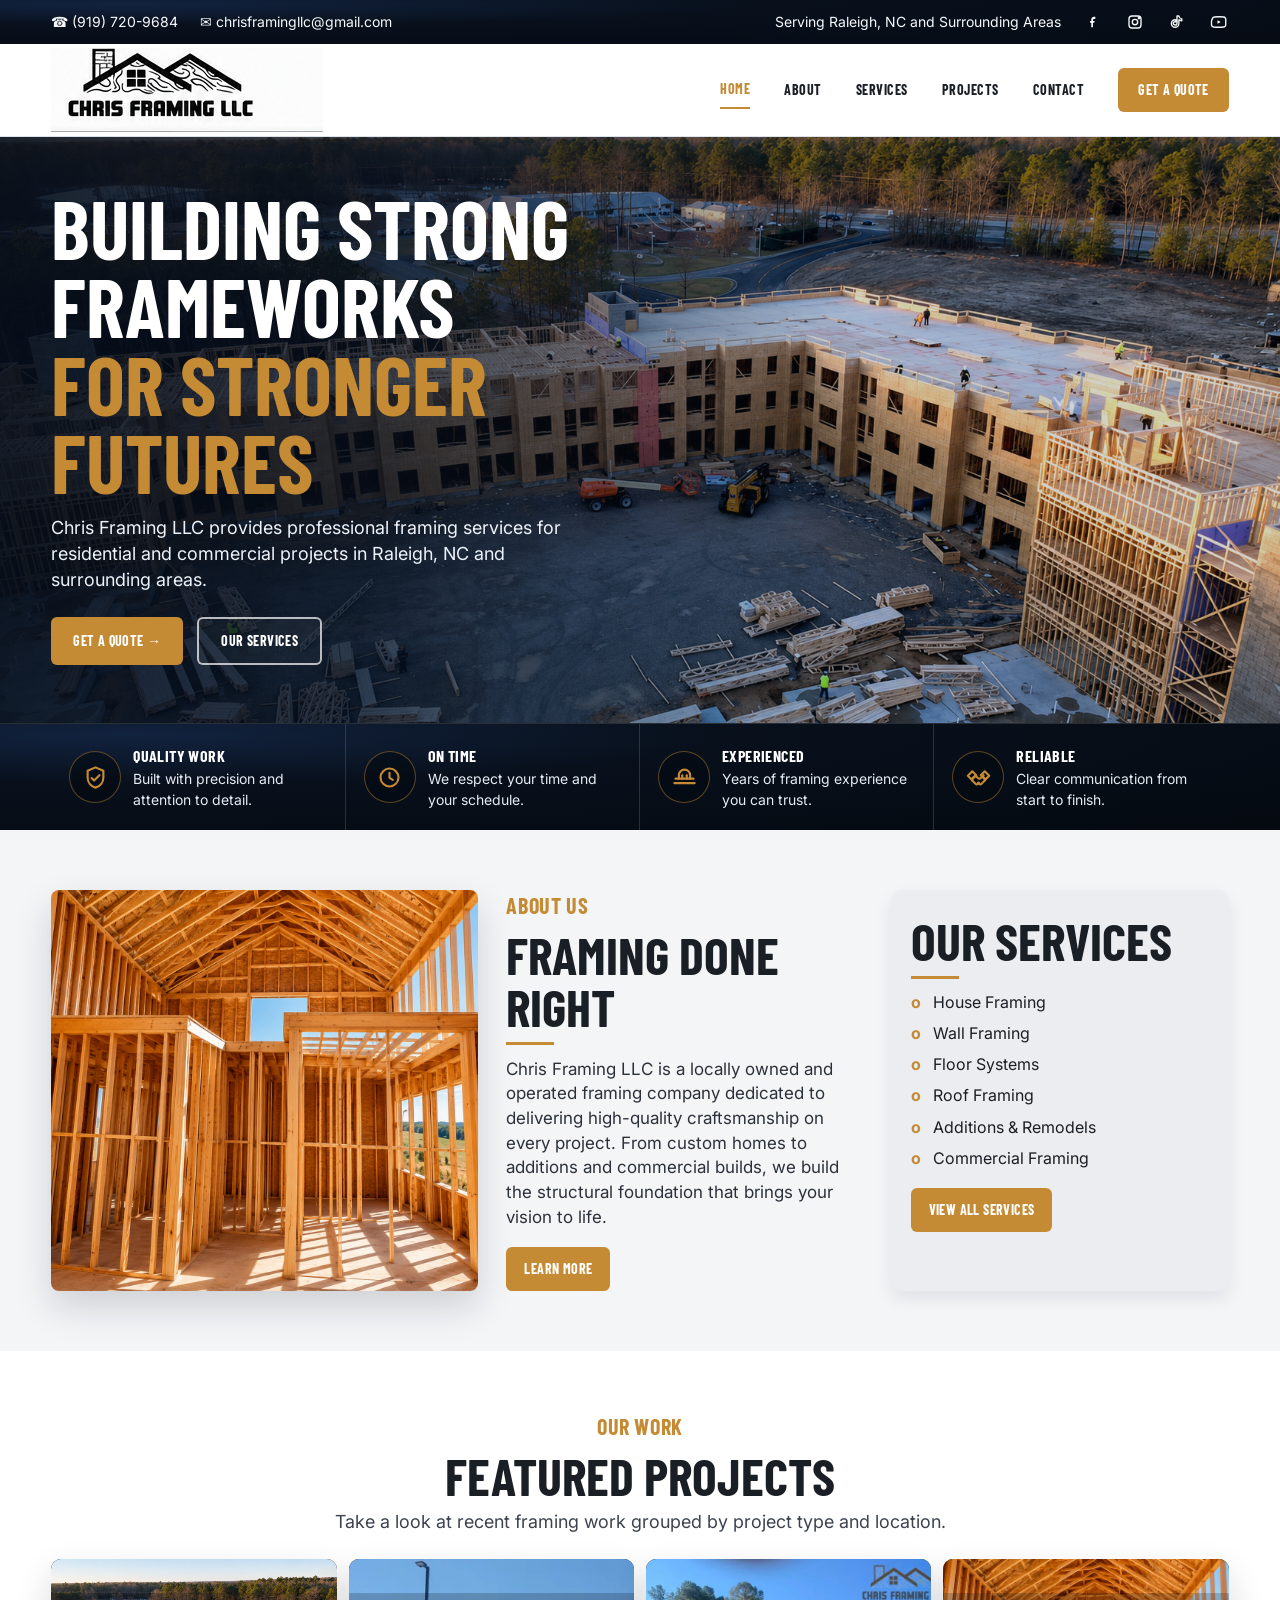
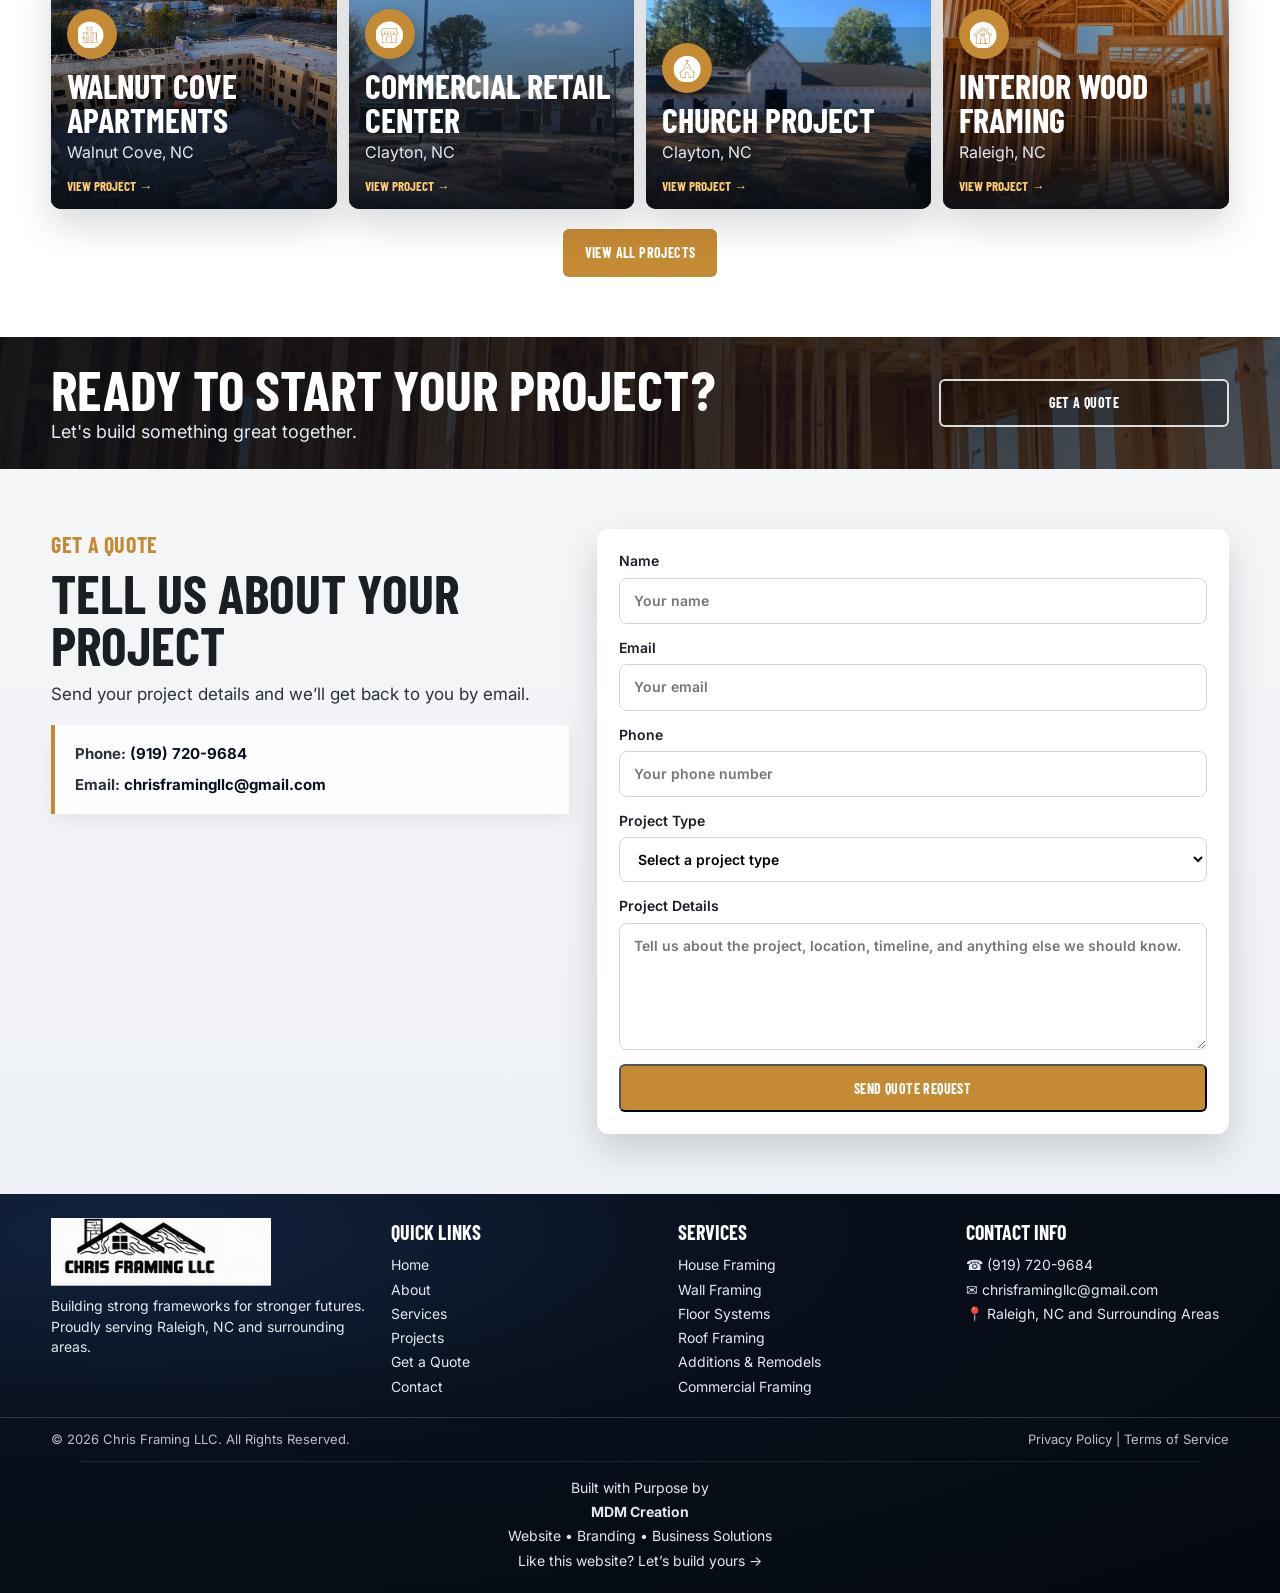
<file: index.html>
<!DOCTYPE html>
<html lang="en">
<head>
  <meta charset="UTF-8" />
  <meta name="viewport" content="width=device-width, initial-scale=1.0" />
  <title>Chris Framing LLC | Professional Framing Contractor Raleigh NC</title>
  <meta name="description" content="Chris Framing LLC provides residential and commercial framing services in Raleigh, NC and surrounding areas." />
  <link rel="stylesheet" href="styles.css" />
</head>
<body>
  <header class="site-header">
    <div class="top-bar">
      <div class="container top-inner">
        <div class="contact-left">
          <a href="tel:19197209684">☎ (919) 720-9684</a>
          <a href="mailto:chrisframingllc@gmail.com">✉ chrisframingllc@gmail.com</a>
        </div>
        <div class="contact-right">
          <span>Serving Raleigh, NC and Surrounding Areas</span>
          <a class="social-icon" href="https://www.facebook.com/profile.php?id=61591108064436" aria-label="Facebook" target="_blank" rel="noopener"><svg viewBox="0 0 24 24" focusable="false"><path d="M14.2 8H13c-.7 0-1 .3-1 1v1.7h2.1l-.3 2.2H12V19H9.7v-6.1H8V10.7h1.7V8.8C9.7 6.9 10.8 5 13.3 5c.9 0 1.6.1 1.8.1V8z"/></svg></a>
          <a class="social-icon" href="https://www.instagram.com/chris_framingllc?igshid=MzRlODBiNWFlZA%3D%3D" aria-label="Instagram" target="_blank" rel="noopener"><svg viewBox="0 0 24 24" focusable="false"><rect x="4" y="4" width="16" height="16" rx="4" ry="4"/><circle cx="12" cy="12" r="3.6"/><circle cx="17.4" cy="6.7" r="1"/></svg></a>
          <a class="social-icon" href="https://www.tiktok.com/@chrisframing_llc?lang=es" aria-label="TikTok" target="_blank" rel="noopener"><svg viewBox="0 0 24 24" focusable="false"><path d="M14.5 4c.4 2.2 1.8 3.6 3.9 4v2.4c-1.5 0-2.9-.5-3.9-1.3V14c0 2.8-2.2 5-5 5s-5-2.2-5-5 2.2-5 5-5c.4 0 .8.1 1.1.2v2.7c-.3-.2-.7-.3-1.1-.3-1.4 0-2.5 1.1-2.5 2.5S8.1 16 9.5 16s2.5-1.1 2.5-2.5V4h2.5z"/></svg></a>
          <a class="social-icon" href="https://www.youtube.com/@cristianflores9162" aria-label="YouTube" target="_blank" rel="noopener"><svg viewBox="0 0 24 24" focusable="false"><path d="M21 8.2s-.2-1.4-.8-2c-.8-.8-1.7-.8-2.1-.9C15.2 5 12 5 12 5h0s-3.2 0-6.1.3c-.4 0-1.3.1-2.1.9-.6.6-.8 2-.8 2S2 9.8 2 11.4v1.2C2 14.2 2 15.8 2 15.8s.2 1.4.8 2c.8.8 1.8.8 2.2.9 1.6.2 7 .3 7 .3s3.2 0 6.1-.3c.4 0 1.3-.1 2.1-.9.6-.6.8-2 .8-2s0-1.6 0-3.2v-1.2c0-1.6 0-3.2 0-3.2z"/><path d="M10 9.7v4.6l4.2-2.3z" fill="#fff" stroke="none"/></svg></a>
        </div>
      </div>
    </div>

    <nav class="main-nav">
      <div class="container nav-inner">
        <a class="logo" href="#home">
          <img src="assets/logo-header.png" alt="Chris Framing LLC logo" />
        </a>
        <button class="menu-toggle" aria-label="Open menu">☰</button>
        <div class="nav-links">
          <a class="active" href="#home">Home</a>
          <a href="#about">About</a>
          <a href="#services">Services</a>
          <a href="#projects">Projects</a>
          <a href="#contact">Contact</a>
          <a class="quote-btn" href="#quote-form">Get a Quote</a>
        </div>
      </div>
    </nav>
  </header>

  <main id="home">
    <section class="hero">
      <div class="hero-bg"></div>
      <div class="container hero-content">
        <h1>Building Strong Frameworks <span>For Stronger Futures</span></h1>
        <p>Chris Framing LLC provides professional framing services for residential and commercial projects in Raleigh, NC and surrounding areas.</p>
        <div class="hero-actions">
          <a class="btn primary" href="#quote-form">Get a Quote →</a>
          <a class="btn secondary" href="#services">Our Services</a>
        </div>
      </div>
    </section>

    <section class="trust-strip">
      <div class="container trust-grid">
        <div class="trust-item"><span class="trust-icon" aria-hidden="true"><svg viewBox="0 0 24 24" focusable="false"><path d="M12 3l7 3v6c0 4.2-2.7 7.9-7 9-4.3-1.1-7-4.8-7-9V6l7-3z"/><path d="M8.5 12.5l2.2 2.2 4.8-4.8"/></svg></span><div><h3>Quality Work</h3><p>Built with precision and attention to detail.</p></div></div>
        <div class="trust-item"><span class="trust-icon" aria-hidden="true"><svg viewBox="0 0 24 24" focusable="false"><circle cx="12" cy="12" r="8"/><path d="M12 7.8v4.5l2.9 1.8"/></svg></span><div><h3>On Time</h3><p>We respect your time and your schedule.</p></div></div>
        <div class="trust-item"><span class="trust-icon" aria-hidden="true"><svg viewBox="0 0 24 24" focusable="false"><path d="M4 13h16"/><path d="M7 13V10a5 5 0 0 1 10 0v3"/><path d="M10 10v3"/><path d="M14 10v3"/><path d="M3 17h18"/></svg></span><div><h3>Experienced</h3><p>Years of framing experience you can trust.</p></div></div>
        <div class="trust-item"><span class="trust-icon" aria-hidden="true"><svg viewBox="0 0 24 24" focusable="false"><path d="M2.5 10.5l4-4 3.5 3.5-4 4z"/><path d="M21.5 10.5l-4-4-3.5 3.5 4 4z"/><path d="M9 10l2.5 2.4a1.8 1.8 0 0 0 2.5 0L16.5 10"/><path d="M8.2 11.2l-1.8 1.8a1.2 1.2 0 0 0 0 1.7l2.9 2.9a1.5 1.5 0 0 0 2.1 0l1-1"/><path d="M15.8 11.2l1.8 1.8a1.2 1.2 0 0 1 0 1.7l-2.9 2.9a1.5 1.5 0 0 1-2.1 0l-1-1"/></svg></span><div><h3>Reliable</h3><p>Clear communication from start to finish.</p></div></div>
      </div>
    </section>

    <section id="about" class="section about-section">
      <div class="container about-grid">
        <img class="about-img" src="assets/interior wood framing project.png" alt="Interior wood framing project" />
        <div class="about-copy">
          <span class="eyebrow">About Us</span>
          <h2>Framing Done Right</h2>
          <p>Chris Framing LLC is a locally owned and operated framing company dedicated to delivering high-quality craftsmanship on every project. From custom homes to additions and commercial builds, we build the structural foundation that brings your vision to life.</p>
          <a class="btn primary small" href="#projects">Learn More</a>
        </div>
        <aside id="services" class="services-card">
          <h2>Our Services</h2>
          <ul>
            <li>House Framing</li>
            <li>Wall Framing</li>
            <li>Floor Systems</li>
            <li>Roof Framing</li>
            <li>Additions & Remodels</li>
            <li>Commercial Framing</li>
          </ul>
          <a class="btn primary small" href="#contact">View All Services</a>
        </aside>
      </div>
    </section>

    <section id="projects" class="section projects-section">
      <div class="container">
        <div class="section-title">
          <span class="eyebrow">Our Work</span>
          <h2>Featured Projects</h2>
          <p>Take a look at recent framing work grouped by project type and location.</p>
        </div>
        <div class="project-grid">
          <article class="project-card">
            <img src="assets/walnut-cove-1.jpg" alt="Walnut Cove apartment framing aerial view" />
            <div class="project-overlay"><span class="project-badge" aria-hidden="true"><img src="assets/icon-apartments.png" alt="" /></span><h3>Walnut Cove Apartments</h3><p>Walnut Cove, NC</p><a href="projects.html#walnut-cove">View Project →</a></div>
          </article>
          <article class="project-card">
            <img src="assets/retail-front.jpg" alt="Commercial retail framing project" />
            <div class="project-overlay"><span class="project-badge" aria-hidden="true"><img src="assets/icon-retail-center.png" alt="" /></span><h3>Commercial Retail Center</h3><p>Clayton, NC</p><a href="projects.html#retail">View Project →</a></div>
          </article>
          <article class="project-card">
            <img src="assets/church2.jpeg" alt="Church exterior framing progress" />
            <div class="project-overlay"><span class="project-badge" aria-hidden="true"><img src="assets/icon-church-project.png" alt="" /></span><h3>Church Project</h3><p>Clayton, NC</p><a href="projects.html#church">View Project →</a></div>
          </article>
          <article class="project-card">
            <img src="assets/interior wood framing project.png" alt="Interior wood framing project" />
            <div class="project-overlay"><span class="project-badge" aria-hidden="true"><img src="assets/icon-custom-home.png" alt="" /></span><h3>Interior Wood Framing</h3><p>Raleigh, NC</p><a href="projects.html#church">View Project →</a></div>
          </article>
        </div>
        <div class="center"><a class="btn primary" href="projects.html">View All Projects</a></div>
      </div>
    </section>

    <section id="contact" class="cta-section">
      <div class="container cta-inner">
        <div><h2>Ready to Start Your Project?</h2><p>Let's build something great together.</p></div>
        <a class="btn secondary light" href="#quote-form">Get a Quote</a>
      </div>
    </section>

    <section id="quote-form" class="section quote-section">
      <div class="container quote-grid">
        <div class="quote-copy">
          <span class="eyebrow">Get a Quote</span>
          <h2>Tell Us About Your Project</h2>
          <p>Send your project details and we’ll get back to you by email.</p>
          <div class="quote-details">
            <p><strong>Phone:</strong> <a href="tel:19197209684">(919) 720-9684</a></p>
            <p><strong>Email:</strong> <a href="mailto:chrisframingllc@gmail.com">chrisframingllc@gmail.com</a></p>
          </div>
        </div>
        <form class="quote-form" id="quote-form-element">
          <label>
            Name
            <input type="text" name="name" required placeholder="Your name" />
          </label>
          <label>
            Email
            <input type="email" name="email" required placeholder="Your email" />
          </label>
          <label>
            Phone
            <input type="tel" name="phone" placeholder="Your phone number" />
          </label>
          <label>
            Project Type
            <select name="projectType" required>
              <option value="">Select a project type</option>
              <option>Residential Framing</option>
              <option>Commercial Framing</option>
              <option>Addition / Remodel</option>
              <option>Roof Framing</option>
              <option>Other</option>
            </select>
          </label>
          <label>
            Project Details
            <textarea name="details" rows="5" required placeholder="Tell us about the project, location, timeline, and anything else we should know."></textarea>
          </label>
          <button type="submit" class="btn primary quote-submit">Send Quote Request</button>
        </form>
      </div>
    </section>
  </main>

  <footer class="footer">
    <div class="container footer-grid">
      <div><img src="assets/logo-header.png" alt="Chris Framing LLC logo" /><p>Building strong frameworks for stronger futures. Proudly serving Raleigh, NC and surrounding areas.</p></div>
      <div><h4>Quick Links</h4><a href="#home">Home</a><a href="#about">About</a><a href="#services">Services</a><a href="#projects">Projects</a><a href="#quote-form">Get a Quote</a><a href="#contact">Contact</a></div>
      <div><h4>Services</h4><a>House Framing</a><a>Wall Framing</a><a>Floor Systems</a><a>Roof Framing</a><a>Additions & Remodels</a><a>Commercial Framing</a></div>
      <div><h4>Contact Info</h4><p>☎ (919) 720-9684</p><p>✉ chrisframingllc@gmail.com</p><p>📍 Raleigh, NC and Surrounding Areas</p></div>
    </div>
    <div class="footer-bottom"><span>© 2026 Chris Framing LLC. All Rights Reserved.</span><span>Privacy Policy | Terms of Service</span></div>
    <div class="footer-credit">
      <p class="credit-label">Built with Purpose by</p>
      <a href="https://andreabilingualcpr.com/" class="credit-brand" target="_blank" rel="noopener" title="Website design, branding, and business solutions by MDM Creation">MDM Creation</a>
      <p class="credit-services">Website • Branding • Business Solutions</p>
      <a href="https://andreabilingualcpr.com/" class="credit-cta" target="_blank" rel="noopener">Like this website? Let’s build yours →</a>
    </div>

  </footer>

  <script src="script.js"></script>
</body>
</html>
</file>
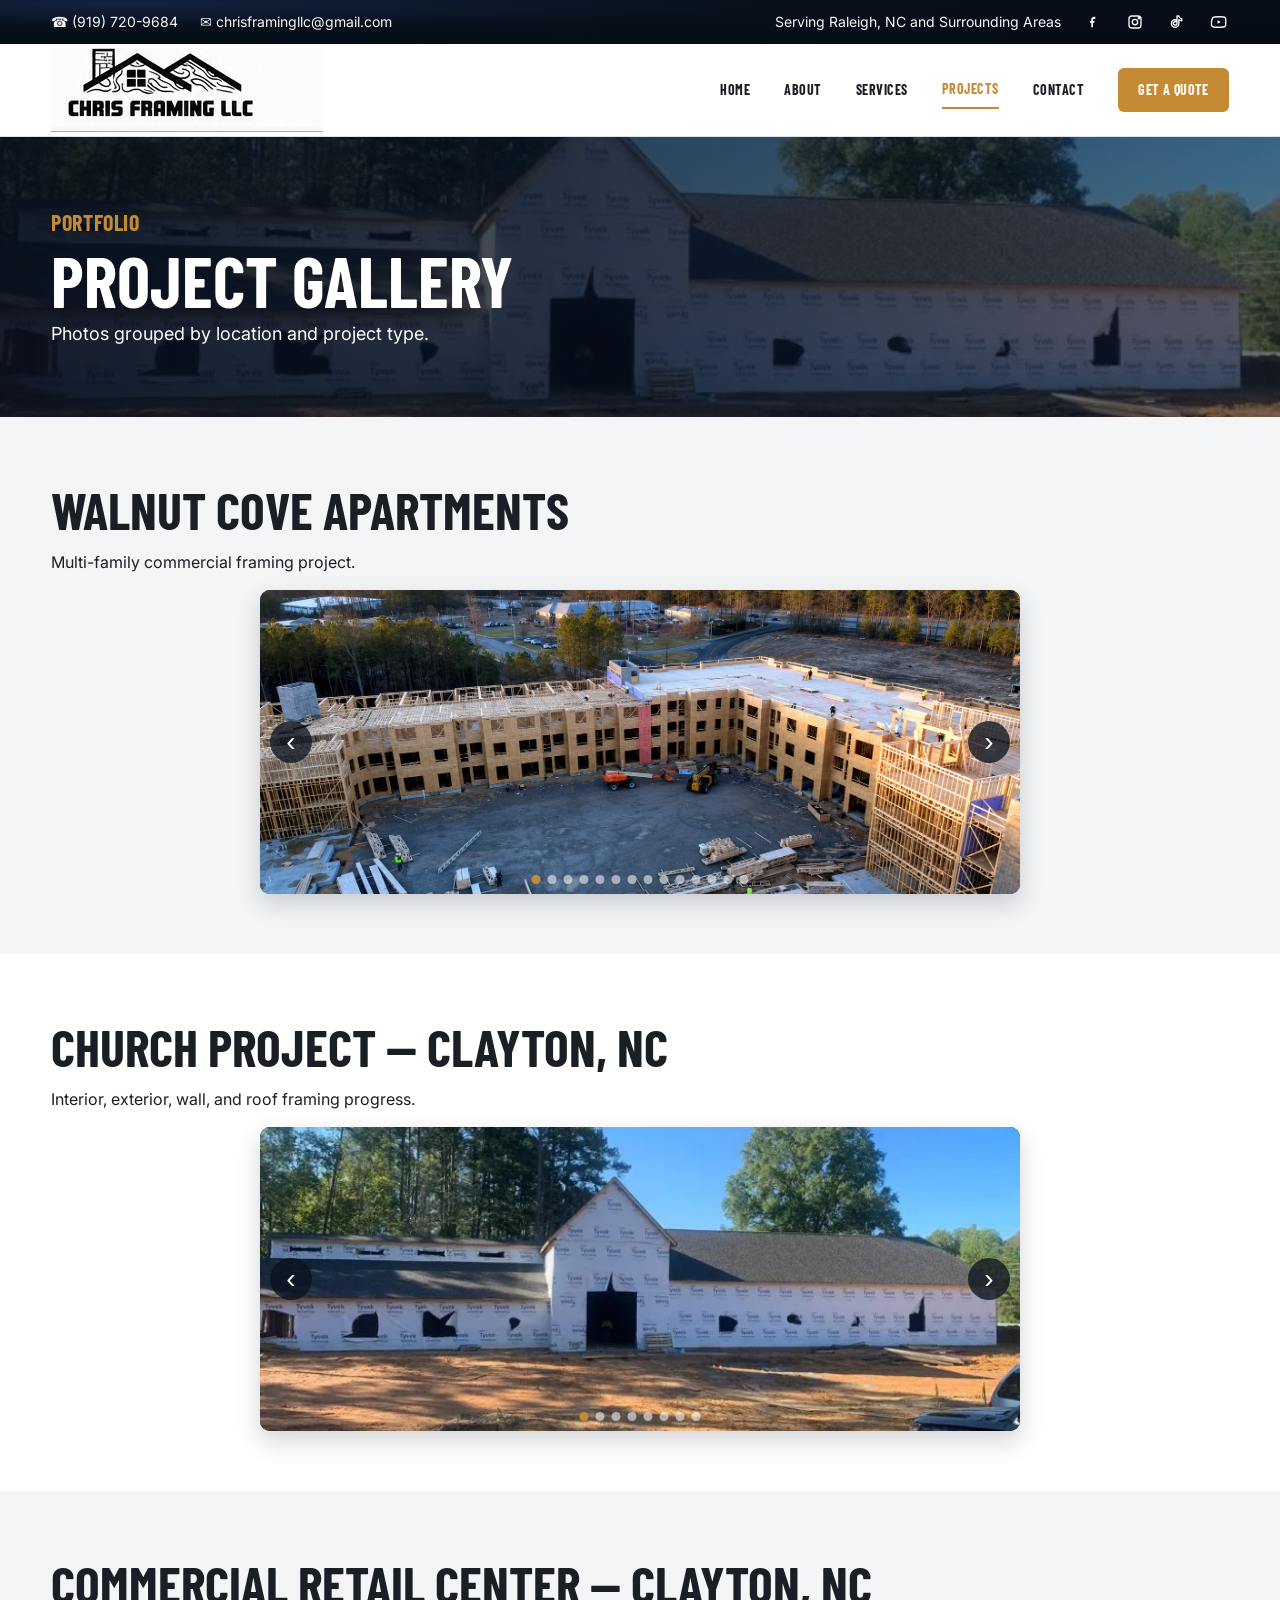
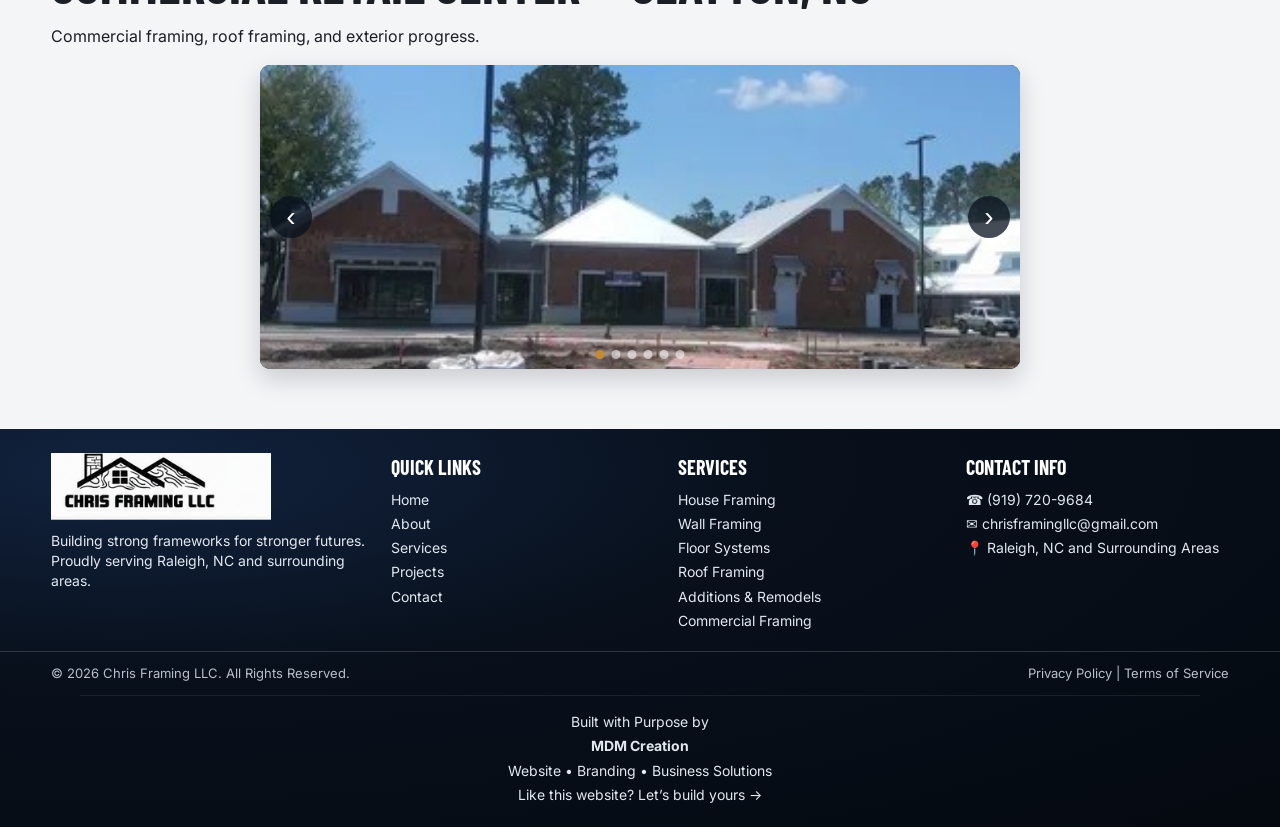
<file: projects.html>
<!DOCTYPE html>
<html lang="en">
<head>
  <meta charset="UTF-8" />
  <meta name="viewport" content="width=device-width, initial-scale=1.0" />
  <title>Projects | Chris Framing LLC</title>
  <link rel="stylesheet" href="styles.css" />
</head>
<body>
  <header class="site-header">
    <div class="top-bar">
      <div class="container top-inner">
        <div class="contact-left">
          <a href="tel:19197209684">☎ (919) 720-9684</a>
          <a href="mailto:chrisframingllc@gmail.com">✉ chrisframingllc@gmail.com</a>
        </div>
        <div class="contact-right">
          <span>Serving Raleigh, NC and Surrounding Areas</span>
          <a class="social-icon" href="https://www.facebook.com/profile.php?id=61591108064436" aria-label="Facebook" target="_blank" rel="noopener"><svg viewBox="0 0 24 24" focusable="false"><path d="M14.2 8H13c-.7 0-1 .3-1 1v1.7h2.1l-.3 2.2H12V19H9.7v-6.1H8V10.7h1.7V8.8C9.7 6.9 10.8 5 13.3 5c.9 0 1.6.1 1.8.1V8z"/></svg></a>
          <a class="social-icon" href="https://www.instagram.com/chris_framingllc?igshid=MzRlODBiNWFlZA%3D%3D" aria-label="Instagram" target="_blank" rel="noopener"><svg viewBox="0 0 24 24" focusable="false"><rect x="4" y="4" width="16" height="16" rx="4" ry="4"/><circle cx="12" cy="12" r="3.6"/><circle cx="17.4" cy="6.7" r="1"/></svg></a>
          <a class="social-icon" href="https://www.tiktok.com/@chrisframing_llc?lang=es" aria-label="TikTok" target="_blank" rel="noopener"><svg viewBox="0 0 24 24" focusable="false"><path d="M14.5 4c.4 2.2 1.8 3.6 3.9 4v2.4c-1.5 0-2.9-.5-3.9-1.3V14c0 2.8-2.2 5-5 5s-5-2.2-5-5 2.2-5 5-5c.4 0 .8.1 1.1.2v2.7c-.3-.2-.7-.3-1.1-.3-1.4 0-2.5 1.1-2.5 2.5S8.1 16 9.5 16s2.5-1.1 2.5-2.5V4h2.5z"/></svg></a>
          <a class="social-icon" href="https://www.youtube.com/@cristianflores9162" aria-label="YouTube" target="_blank" rel="noopener"><svg viewBox="0 0 24 24" focusable="false"><path d="M21 8.2s-.2-1.4-.8-2c-.8-.8-1.7-.8-2.1-.9C15.2 5 12 5 12 5h0s-3.2 0-6.1.3c-.4 0-1.3.1-2.1.9-.6.6-.8 2-.8 2S2 9.8 2 11.4v1.2C2 14.2 2 15.8 2 15.8s.2 1.4.8 2c.8.8 1.8.8 2.2.9 1.6.2 7 .3 7 .3s3.2 0 6.1-.3c.4 0 1.3-.1 2.1-.9.6-.6.8-2 .8-2s0-1.6 0-3.2v-1.2c0-1.6 0-3.2 0-3.2z"/><path d="M10 9.7v4.6l4.2-2.3z" fill="#fff" stroke="none"/></svg></a>
        </div>
      </div>
    </div>
    <nav class="main-nav">
      <div class="container nav-inner">
        <a class="logo" href="index.html">
          <img src="assets/logo-header.png" alt="Chris Framing LLC logo" />
        </a>
        <button class="menu-toggle" aria-label="Open menu">☰</button>
        <div class="nav-links">
          <a href="index.html">Home</a>
          <a href="index.html#about">About</a>
          <a href="index.html#services">Services</a>
          <a class="active" href="projects.html">Projects</a>
          <a href="index.html#contact">Contact</a>
          <a class="quote-btn" href="index.html#quote-form">Get a Quote</a>
        </div>
      </div>
    </nav>
  </header>

  <main class="projects-page">
    <section class="page-hero"><div class="container"><span class="eyebrow">Portfolio</span><h1>Project Gallery</h1><p>Photos grouped by location and project type.</p></div></section>

    <section id="walnut-cove" class="section gallery-block"><div class="container"><h2>Walnut Cove Apartments</h2><p>Multi-family commercial framing project.</p><div class="project-slider" data-label="Walnut Cove" data-interval="3200"><button class="slider-btn prev" aria-label="Previous Walnut Cove photo">‹</button><div class="project-slides"><img class="slide active" src="assets/walnut-cove-1.jpg" alt="Walnut Cove project photo 1"><img class="slide" src="assets/walnut-cove-2.jpg" alt="Walnut Cove project photo 2"><img class="slide" src="assets/walnut-cove-3.jpg" alt="Walnut Cove project photo 3"><img class="slide" src="assets/walnut-cove-4.jpg" alt="Walnut Cove project photo 4"><img class="slide" src="assets/walnut-cove-5.jpg" alt="Walnut Cove project photo 5"><img class="slide" src="assets/walnut-cove-8.jpg" alt="Walnut Cove project photo 8"><img class="slide" src="assets/walnut-cove-9.jpg" alt="Walnut Cove project photo 9"><img class="slide" src="assets/walnut-cove-10.jpg" alt="Walnut Cove project photo 10"><img class="slide" src="assets/walnut-cove-11.jpg" alt="Walnut Cove project photo 11"><img class="slide" src="assets/walnut-cove-12.jpg" alt="Walnut Cove project photo 12"><img class="slide" src="assets/walnut-cove-13.jpg" alt="Walnut Cove project photo 13"><img class="slide" src="assets/walnut-cove-14.jpg" alt="Walnut Cove project photo 14"><img class="slide" src="assets/walnut-cove-15.jpg" alt="Walnut Cove project photo 15"><img class="slide" src="assets/walnut-cove-16.jpg" alt="Walnut Cove project photo 16"></div><button class="slider-btn next" aria-label="Next Walnut Cove photo">›</button><div class="slider-dots" aria-hidden="true"></div></div></div></section>
    <section id="church" class="section gallery-block"><div class="container"><h2>Church Project — Clayton, NC</h2><p>Interior, exterior, wall, and roof framing progress.</p><div class="project-slider" data-label="Church Project" data-interval="3600"><button class="slider-btn prev" aria-label="Previous Church Project photo">‹</button><div class="project-slides"><img class="slide active" src="assets/church2.jpeg" alt="Church project photo 1"><img class="slide" src="assets/church5.jpeg" alt="Church project photo 2"><img class="slide" src="assets/church6.jpeg" alt="Church project photo 3"><img class="slide" src="assets/church7.jpeg" alt="Church project photo 4"><img class="slide" src="assets/church8.jpeg" alt="Church project photo 5"><img class="slide" src="assets/church3.jpeg" alt="Church project photo 6"><img class="slide" src="assets/church4.jpeg" alt="Church project photo 7"><img class="slide" src="assets/church1.jpeg" alt="Church project photo 8"></div><button class="slider-btn next" aria-label="Next Church Project photo">›</button><div class="slider-dots" aria-hidden="true"></div></div></div></section>
    <section id="retail" class="section gallery-block"><div class="container"><h2>Commercial Retail Center — Clayton, NC</h2><p>Commercial framing, roof framing, and exterior progress.</p><div class="project-slider" data-label="Retail Center" data-interval="3400"><button class="slider-btn prev" aria-label="Previous Retail Center photo">‹</button><div class="project-slides"><img class="slide active" src="assets/retail-front.jpg" alt="Retail center photo 1"><img class="slide" src="assets/retail-truck.jpg" alt="Retail center photo 2"><img class="slide" src="assets/retail-framing.jpg" alt="Retail center photo 3"><img class="slide" src="assets/retail-wide.jpg" alt="Retail center photo 4"><img class="slide" src="assets/retail-roof.jpg" alt="Retail center photo 5"><img class="slide" src="assets/retail-shell.jpg" alt="Retail center photo 6"></div><button class="slider-btn next" aria-label="Next Retail Center photo">›</button><div class="slider-dots" aria-hidden="true"></div></div></div></section>
  </main>


  <footer class="footer">
    <div class="container footer-grid">
      <div><img src="assets/logo-header.png" alt="Chris Framing LLC logo" /><p>Building strong frameworks for stronger futures. Proudly serving Raleigh, NC and surrounding areas.</p></div>
      <div><h4>Quick Links</h4><a href="index.html#home">Home</a><a href="index.html#about">About</a><a href="index.html#services">Services</a><a href="projects.html">Projects</a><a href="index.html#contact">Contact</a></div>
      <div><h4>Services</h4><a>House Framing</a><a>Wall Framing</a><a>Floor Systems</a><a>Roof Framing</a><a>Additions & Remodels</a><a>Commercial Framing</a></div>
      <div><h4>Contact Info</h4><p>☎ (919) 720-9684</p><p>✉ chrisframingllc@gmail.com</p><p>📍 Raleigh, NC and Surrounding Areas</p></div>
    </div>
    <div class="footer-bottom"><span>© 2026 Chris Framing LLC. All Rights Reserved.</span><span>Privacy Policy | Terms of Service</span></div>
    <div class="footer-credit">
      <p class="credit-label">Built with Purpose by</p>
      <a href="https://andreabilingualcpr.com/" class="credit-brand" target="_blank" rel="noopener" title="Website design, branding, and business solutions by MDM Creation">MDM Creation</a>
      <p class="credit-services">Website • Branding • Business Solutions</p>
      <a href="https://andreabilingualcpr.com/" class="credit-cta" target="_blank" rel="noopener">Like this website? Let’s build yours →</a>
    </div>
  </footer>

  <script src="script.js"></script>

</body>
</html>
</file>
<file: styles.css>
@import url('https://fonts.googleapis.com/css2?family=Barlow+Condensed:wght@500;600;700;800&family=Inter:wght@400;500;600;700&display=swap');

:root {
  --navy: #08101c;
  --navy-2: #0e1929;
  --gold: #c58a34;
  --gold-2: #ae7424;
  --text: #1a1e25;
  --muted: #5a616c;
  --light: #f4f5f7;
  --white: #ffffff;
  --line: #dee3ea;
  --shadow: 0 16px 36px rgba(10, 18, 32, 0.16);
}

* { box-sizing: border-box; }
html { scroll-behavior: smooth; }
body {
  margin: 0;
  font-family: 'Inter', Arial, sans-serif;
  color: var(--text);
  background: var(--white);
  line-height: 1.45;
}

a { text-decoration: none; color: inherit; }
.container { width: min(1180px, 92%); margin: 0 auto; }

.top-bar {
  background: radial-gradient(120% 120% at 10% 10%, #12233f 0%, var(--navy) 40%, #060b14 100%);
  color: #f7f9fc;
  font-size: 14px;
}
.top-inner {
  min-height: 44px;
  display: flex;
  align-items: center;
  justify-content: space-between;
  gap: 16px;
}
.contact-left,
.contact-right {
  display: flex;
  align-items: center;
  gap: 22px;
}
.top-bar a { color: #f7f9fc; }
.top-bar a:hover { color: var(--gold); }
.social-icon {
  width: 20px;
  height: 20px;
  display: inline-flex;
  align-items: center;
  justify-content: center;
}
.social-icon svg {
  width: 18px;
  height: 18px;
  fill: none;
  stroke: currentColor;
  stroke-width: 1.8;
  stroke-linecap: round;
  stroke-linejoin: round;
}
.social-icon[aria-label="Facebook"] svg {
  fill: currentColor;
  stroke: none;
}

.main-nav {
  background: var(--white);
  border-bottom: 1px solid var(--line);
  position: sticky;
  top: 0;
  z-index: 30;
}
.nav-inner {
  height: 92px;
  display: flex;
  align-items: center;
  justify-content: space-between;
  gap: 24px;
}
.logo img {
  width: auto;
  height: 84px;
  display: block;
}
.menu-toggle {
  display: none;
  border: 0;
  background: transparent;
  font-size: 28px;
  line-height: 1;
}
.nav-links {
  display: flex;
  align-items: center;
  gap: 34px;
  font-family: 'Barlow Condensed', sans-serif;
  font-weight: 700;
  letter-spacing: 0.5px;
  text-transform: uppercase;
  font-size: 14px;
}
.nav-links a { padding: 8px 0; }
.nav-links .active {
  color: var(--gold);
  border-bottom: 2px solid var(--gold);
}
.quote-btn,
.btn {
  display: inline-flex;
  align-items: center;
  justify-content: center;
  border-radius: 6px;
  font-family: 'Barlow Condensed', sans-serif;
  font-weight: 700;
  text-transform: uppercase;
  letter-spacing: 0.4px;
}
.quote-btn {
  background: var(--gold);
  color: var(--white) !important;
  padding: 12px 20px !important;
  border: 0 !important;
}
.quote-btn:hover,
.btn.primary:hover { background: var(--gold-2); }

.hero {
  min-height: 520px;
  position: relative;
  overflow: hidden;
  background: #0f1522;
}
.hero-bg {
  position: absolute;
  inset: 0;
  background:
    linear-gradient(90deg, rgba(7, 14, 26, 0.92) 0%, rgba(7, 14, 26, 0.78) 28%, rgba(7, 14, 26, 0.18) 66%),
    url('assets/walnut-cove-1.jpg') center/cover no-repeat;
}
.hero-content {
  position: relative;
  color: var(--white);
  padding: 52px 0 58px;
}
.hero h1 {
  margin: 0 0 14px;
  max-width: 640px;
  text-transform: uppercase;
  font-family: 'Barlow Condensed', sans-serif;
  font-size: clamp(54px, 9vw, 82px);
  line-height: 0.95;
}
.hero h1 span { color: var(--gold); display: block; }
.hero p {
  margin: 0 0 24px;
  max-width: 520px;
  font-size: 18px;
  color: #eef3fb;
}
.hero-actions {
  display: flex;
  gap: 14px;
  flex-wrap: wrap;
}
.btn {
  min-height: 48px;
  padding: 12px 22px;
  font-size: 14px;
}
.btn.primary { background: var(--gold); color: var(--white); }
.btn.secondary {
  color: var(--white);
  border: 2px solid rgba(255, 255, 255, 0.7);
  background: rgba(255, 255, 255, 0.03);
}
.btn.secondary:hover { background: rgba(255, 255, 255, 0.12); }

.trust-strip {
  background: radial-gradient(120% 120% at 10% 10%, #12233f 0%, var(--navy) 38%, #050a11 100%);
  color: var(--white);
  border-top: 1px solid rgba(255, 255, 255, 0.14);
}
.trust-grid {
  display: grid;
  grid-template-columns: repeat(4, 1fr);
}
.trust-item {
  display: flex;
  align-items: center;
  gap: 12px;
  padding: 20px 18px;
  border-right: 1px solid rgba(255, 255, 255, 0.14);
}
.trust-item:last-child { border-right: 0; }
.trust-icon {
  width: 52px;
  height: 52px;
  display: inline-flex;
  align-items: center;
  justify-content: center;
  flex: 0 0 52px;
  border-radius: 50%;
  background: rgba(5, 10, 17, 0.55);
  border: 1.5px solid rgba(197, 138, 52, 0.45);
}
.trust-icon svg {
  width: 27px;
  height: 27px;
  fill: none;
  stroke: var(--gold);
  stroke-width: 1.9;
  stroke-linecap: round;
  stroke-linejoin: round;
}
.trust-item h3 {
  margin: 0 0 2px;
  font-family: 'Barlow Condensed', sans-serif;
  text-transform: uppercase;
  font-size: 16px;
  letter-spacing: 0.4px;
}
.trust-item p {
  margin: 0;
  color: #e6ebf3;
  font-size: 14px;
}

.section { padding: 60px 0; }
.about-section { background: var(--light); }
.about-grid {
  display: grid;
  grid-template-columns: 1.2fr 1fr 0.95fr;
  gap: 28px;
  align-items: stretch;
}
.about-img {
  width: 100%;
  height: auto;
  aspect-ratio: 16 / 11;
  object-fit: cover;
  object-position: center;
  border-radius: 8px;
  box-shadow: var(--shadow);
}
.eyebrow {
  color: var(--gold);
  font-family: 'Barlow Condensed', sans-serif;
  font-size: 22px;
  font-weight: 700;
  text-transform: uppercase;
  letter-spacing: 0.6px;
}
.about-copy h2,
.services-card h2,
.section-title h2,
.gallery-block h2 {
  margin: 6px 0 12px;
  font-family: 'Barlow Condensed', sans-serif;
  text-transform: uppercase;
  font-size: 52px;
  line-height: 1;
}
.about-copy h2::after,
.services-card h2::after {
  content: '';
  display: block;
  width: 48px;
  height: 3px;
  margin-top: 10px;
  background: var(--gold);
}
.about-copy p {
  margin: 0 0 18px;
  color: #2b313a;
  font-size: 17px;
}
.btn.small { font-size: 14px; min-height: 44px; padding: 10px 18px; }

.services-card {
  background: #ecedf0;
  border-radius: 10px;
  padding: 18px 20px;
  box-shadow: 0 8px 18px rgba(12, 16, 26, 0.08);
}
.services-card ul {
  list-style: none;
  margin: 0 0 18px;
  padding: 0;
  display: grid;
  gap: 8px;
}
.services-card li {
  padding-left: 22px;
  position: relative;
  font-size: 16px;
}
.services-card li::before {
  content: 'o';
  position: absolute;
  left: 0;
  color: var(--gold);
  font-weight: 700;
}

.projects-section { background: var(--white); }
.section-title {
  text-align: center;
  max-width: 760px;
  margin: 0 auto 24px;
}
.section-title h2 { margin-bottom: 8px; }
.section-title p { margin: 0; color: #3c434f; font-size: 18px; }

.project-grid {
  display: grid;
  grid-template-columns: repeat(4, 1fr);
  gap: 12px;
}
.project-card {
  position: relative;
  border-radius: 10px;
  overflow: hidden;
  min-height: 250px;
  background: #0b111d;
  box-shadow: var(--shadow);
}
.project-card img {
  width: 100%;
  height: 100%;
  object-fit: cover;
  display: block;
  transition: transform 0.35s ease;
}
.project-card:hover img { transform: scale(1.06); }
.project-overlay {
  position: absolute;
  inset: auto 0 0;
  padding: 16px 16px 12px;
  color: var(--white);
  background: linear-gradient(0deg, rgba(7, 11, 18, 0.95), rgba(7, 11, 18, 0.2));
}
.project-overlay span {
  width: 50px;
  height: 50px;
  border-radius: 50%;
  display: inline-flex;
  align-items: center;
  justify-content: center;
  background: var(--gold);
  box-shadow: 0 6px 14px rgba(0, 0, 0, 0.28);
  margin-bottom: 10px;
}
.project-badge img {
  width: 28px;
  height: 28px;
  object-fit: contain;
  display: block;
  filter: brightness(0) invert(1) contrast(1.1);
}
.project-overlay h3 {
  margin: 0;
  text-transform: uppercase;
  font-family: 'Barlow Condensed', sans-serif;
  line-height: 1;
  font-size: 34px;
}
.project-overlay p {
  margin: 4px 0 10px;
  color: #e4e8f0;
  font-size: 16px;
}
.project-overlay a {
  color: #ffcd75;
  font-family: 'Barlow Condensed', sans-serif;
  font-weight: 700;
  text-transform: uppercase;
  font-size: 13px;
}
.center { text-align: center; margin-top: 20px; }

.cta-section {
  background:
    linear-gradient(90deg, rgba(8, 13, 22, 0.92), rgba(8, 13, 22, 0.72)),
    url('assets/interior wood framing project.png') center/cover no-repeat;
  color: var(--white);
  padding: 24px 0;
}
.cta-inner {
  display: flex;
  align-items: center;
  justify-content: space-between;
  gap: 18px;
}
.cta-inner h2 {
  margin: 0;
  font-family: 'Barlow Condensed', sans-serif;
  text-transform: uppercase;
  font-size: 56px;
  line-height: 1;
}
.cta-inner p {
  margin: 2px 0 0;
  color: #e7ecf4;
  font-size: 18px;
}
.btn.secondary.light {
  border-color: rgba(255, 255, 255, 0.85);
  background: rgba(0, 0, 0, 0.24);
  min-width: 290px;
}

.quote-section {
  background: linear-gradient(180deg, #f5f6f8 0%, #eef1f5 100%);
}
.quote-grid {
  display: grid;
  grid-template-columns: 0.9fr 1.1fr;
  gap: 28px;
  align-items: start;
}
.quote-copy h2 {
  margin: 6px 0 12px;
  font-family: 'Barlow Condensed', sans-serif;
  text-transform: uppercase;
  font-size: 54px;
  line-height: 0.95;
}
.quote-copy p {
  margin: 0 0 18px;
  font-size: 17px;
  color: #2b313a;
}
.quote-details {
  display: grid;
  gap: 10px;
  padding: 18px 20px;
  border-left: 4px solid var(--gold);
  background: rgba(255, 255, 255, 0.8);
  box-shadow: 0 8px 18px rgba(10, 18, 32, 0.06);
}
.quote-details p {
  margin: 0;
  font-size: 15px;
}
.quote-details a { color: var(--navy); font-weight: 700; }
.quote-form {
  background: var(--white);
  border-radius: 12px;
  padding: 22px;
  box-shadow: var(--shadow);
  display: grid;
  gap: 14px;
}
.quote-form label {
  display: grid;
  gap: 6px;
  font-size: 14px;
  font-weight: 600;
  color: var(--text);
}
.quote-form input,
.quote-form select,
.quote-form textarea {
  width: 100%;
  border: 1px solid #cfd6df;
  border-radius: 8px;
  padding: 12px 14px;
  font: inherit;
  background: #fff;
}
.quote-form input:focus,
.quote-form select:focus,
.quote-form textarea:focus {
  outline: none;
  border-color: var(--gold);
  box-shadow: 0 0 0 3px rgba(197, 138, 52, 0.16);
}
.quote-submit {
  width: 100%;
}

.footer {
  background: radial-gradient(120% 120% at 10% 10%, #12233f 0%, var(--navy) 42%, #050a11 100%);
  color: #f4f7fb;
}
.footer-grid {
  display: grid;
  grid-template-columns: 1.2fr 1fr 1fr 1fr;
  gap: 24px;
  padding: 24px 0 16px;
}
.footer img { width: 220px; max-width: 100%; }
.footer p,
.footer a {
  display: block;
  margin: 4px 0;
  color: #e3e8f0;
  font-size: 14px;
}
.footer h4 {
  margin: 0 0 8px;
  color: #ffffff;
  font-family: 'Barlow Condensed', sans-serif;
  text-transform: uppercase;
  font-size: 20px;
}
.footer-bottom {
  border-top: 1px solid rgba(255, 255, 255, 0.16);
  display: flex;
  justify-content: space-between;
  gap: 16px;
  align-items: center;
  padding: 12px 4%;
  color: #b9c0cc;
  font-size: 13px;
}

.projects-page .page-hero {
  padding: 70px 0;
  color: var(--white);
  background:
    linear-gradient(90deg, rgba(7, 14, 26, 0.88), rgba(7, 14, 26, 0.52)),
    url('assets/church2.jpeg') center/cover no-repeat;
}
.page-hero h1 {
  margin: 6px 0;
  text-transform: uppercase;
  font-family: 'Barlow Condensed', sans-serif;
  font-size: 70px;
  line-height: 1;
}
.page-hero p { margin: 0; font-size: 18px; }
.gallery-block:nth-child(even) { background: var(--light); }
.gallery-grid {
  display: grid;
  grid-template-columns: repeat(3, 1fr);
  gap: 14px;
}
.project-slider {
  max-width: 760px;
  margin: 10px auto 0;
  position: relative;
}
.project-slides {
  position: relative;
  aspect-ratio: 20 / 8;
  max-height: 320px;
  border-radius: 10px;
  overflow: hidden;
  box-shadow: 0 10px 24px rgba(10, 18, 32, 0.18);
  background: #0c1118;
}
.project-slides .slide {
  position: absolute;
  inset: 0;
  width: 100%;
  height: 100%;
  object-fit: cover;
  opacity: 0;
  transition: opacity .45s ease;
}
.project-slides .slide.active { opacity: 1; }
.slider-btn {
  position: absolute;
  top: 50%;
  transform: translateY(-50%);
  width: 42px;
  height: 42px;
  border: 0;
  border-radius: 50%;
  background: rgba(8, 16, 28, 0.75);
  color: #fff;
  font-size: 28px;
  line-height: 1;
  cursor: pointer;
  z-index: 3;
}
.slider-btn:hover { background: rgba(197, 138, 52, 0.92); }
.slider-btn.prev { left: 10px; }
.slider-btn.next { right: 10px; }
.slider-dots {
  position: absolute;
  left: 50%;
  bottom: 10px;
  transform: translateX(-50%);
  display: flex;
  gap: 7px;
  z-index: 3;
}
.slider-dots button {
  width: 9px;
  height: 9px;
  border: 0;
  border-radius: 50%;
  background: rgba(255, 255, 255, 0.55);
  padding: 0;
}
.slider-dots button.active { background: var(--gold); }
.projects-page .gallery-grid {
  grid-template-columns: repeat(auto-fit, minmax(240px, 360px));
  justify-content: center;
}
.gallery-grid img {
  width: 100%;
  height: 240px;
  object-fit: cover;
  border-radius: 8px;
  box-shadow: 0 10px 24px rgba(10, 18, 32, 0.15);
}

.footer-credit {
  max-width: 1120px;
  width: min(1120px, 92%);
  margin: 0 auto;
  padding: 12px 0 18px;
  border-top: 1px solid rgba(255, 255, 255, 0.08);
  text-align: center;
  color: #9aa3b0;
}
.credit-label,
.credit-services,
.credit-cta,
.credit-brand { font-size: 18px; }
.credit-brand { color: var(--gold); font-weight: 700; }
.credit-cta:hover,
.credit-brand:hover { color: #fff; }

@media (max-width: 1100px) {
  .project-grid { grid-template-columns: repeat(2, 1fr); }
  .about-grid { grid-template-columns: 1fr; }
  .services-card { max-width: 560px; }
  .footer-grid { grid-template-columns: repeat(2, 1fr); }
}

@media (max-width: 900px) {
  .top-inner,
  .contact-left,
  .contact-right,
  .cta-inner { flex-direction: column; align-items: flex-start; gap: 6px; }
  .nav-inner { height: auto; padding: 14px 0; }
  .logo img { height: 64px; }
  .menu-toggle { display: block; }
  .nav-links {
    display: none;
    position: absolute;
    top: 100%;
    left: 0;
    right: 0;
    background: #fff;
    border-bottom: 1px solid var(--line);
    padding: 14px 4%;
    flex-direction: column;
    align-items: flex-start;
    gap: 10px;
  }
  .nav-links.open { display: flex; }
  .trust-grid,
  .project-grid,
  .gallery-grid,
  .footer-grid { grid-template-columns: 1fr; }
  .quote-grid { grid-template-columns: 1fr; }
  .slider-btn {
    width: 36px;
    height: 36px;
    font-size: 24px;
  }
  .project-slider {
    max-width: 100%;
  }
  .project-slides {
    aspect-ratio: 16 / 10;
    max-height: 230px;
  }
  .trust-item { border-right: 0; border-bottom: 1px solid rgba(255,255,255,0.14); }
  .hero { min-height: 500px; }
  .hero-content { padding: 46px 0 50px; }
  .hero h1 { font-size: clamp(44px, 13vw, 66px); }
  .hero p { font-size: 18px; }
  .section-title h2,
  .about-copy h2,
  .services-card h2,
  .gallery-block h2,
  .cta-inner h2,
  .page-hero h1 { font-size: clamp(36px, 9vw, 50px); }
  .footer-bottom { flex-direction: column; align-items: flex-start; }
}
</file>
